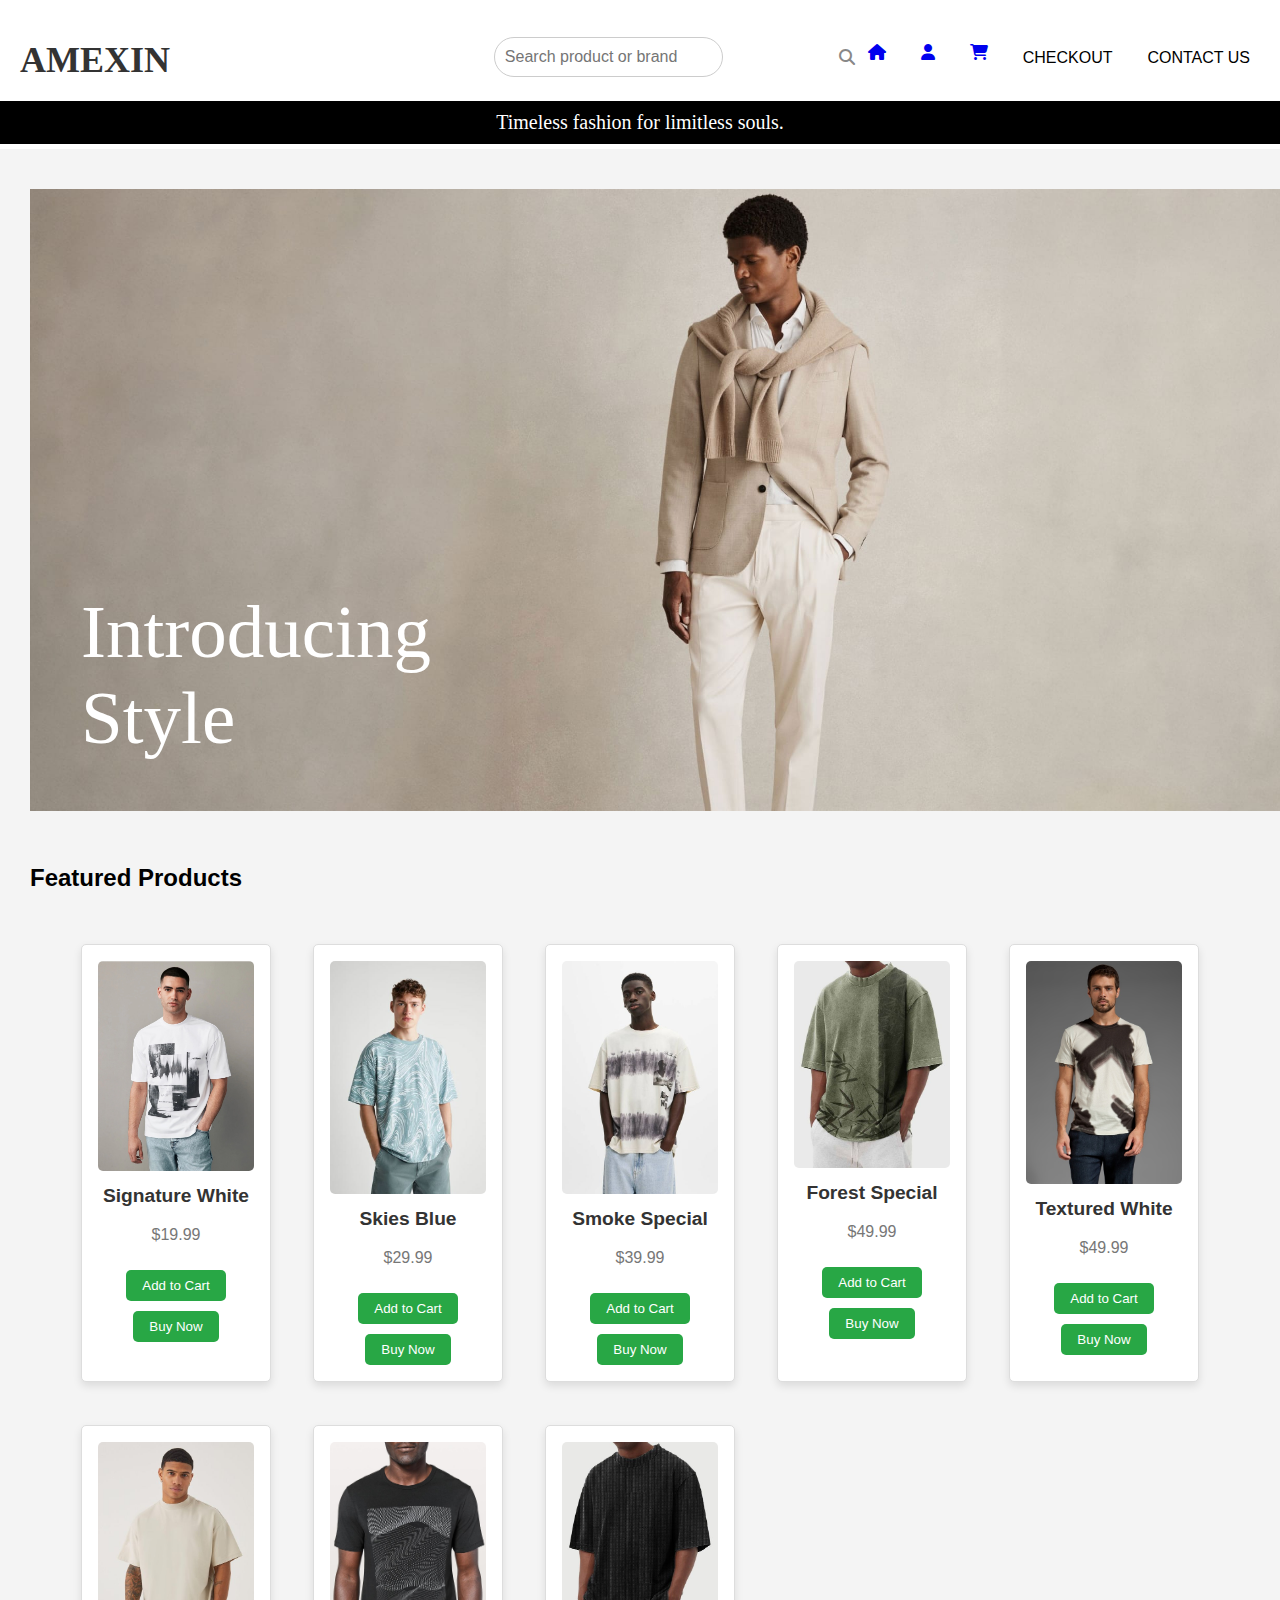
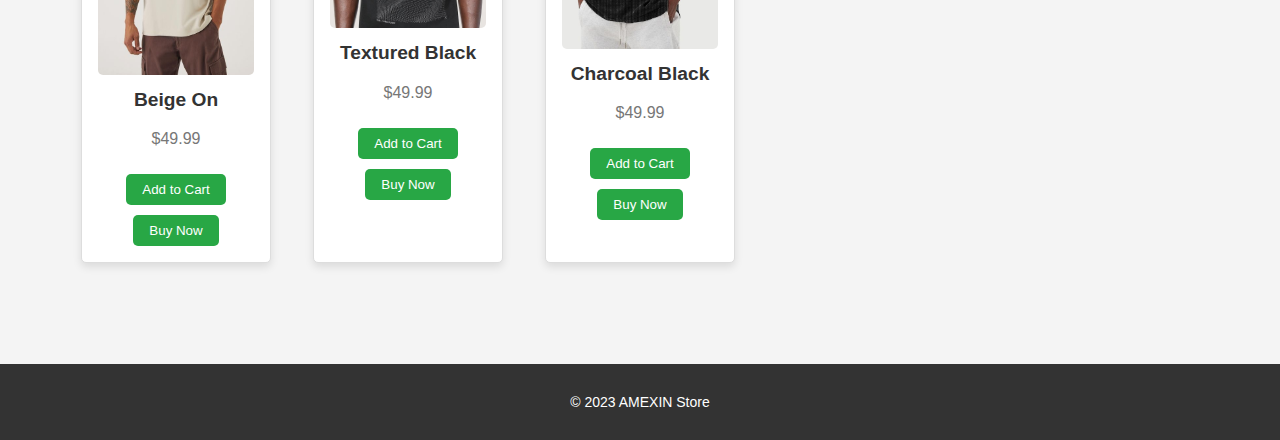
<file: E-commerce/index.html>
<!DOCTYPE html>
<html lang="en">
<head>
  <meta charset="UTF-8">
  <meta name="viewport" content="width=device-width, initial-scale=1.0">
  <title>AMEXIN Store</title>
  <link rel="stylesheet" href="https://cdnjs.cloudflare.com/ajax/libs/font-awesome/6.4.0/css/all.min.css">
  <link rel="stylesheet" href="https://cdnjs.cloudflare.com/ajax/libs/font-awesome/4.7.0/css/font-awesome.min.css">
  <link rel="stylesheet" href="styles.css">
</head>
<body>
  <header>
    
    <div class="top-bar">
        <h1 class="logo">AMEXIN </h1>
        <div class="search-container">
          <input type="text" class="search-bar" placeholder="Search product or brand">
          <i class="fas fa-search search-icon"></i>
        </div>
        <div class="icons">
          <a href="index.html"><i class="fa-solid fa-house"></i></a>
          <a href="signup.html"><i class="fa-solid fa-user"></i></a>
          <a href="cart.html"><i class="fa-solid fa-cart-shopping"></i></a>
          <a href="checkout.html"><button class="checkout">CHECKOUT</button></a>
          <a href="contact.html"><button class="checkout">CONTACT US</button></a>
        </div>
    </div>
    <nav class="navbar">
        <ul>
            <li><a href="#">Timeless fashion for limitless souls.</a></li>
        </ul>
    </nav>
  </header>

  <main>
    <section id="trending">
      <div class="trending-list">
        <!-- product 0 -->
        <div class="trends">
          <a href="style.html"><img src="./img/old.jpg" alt="product 0"></a>
          <div class="centered">Introducing <br> Style </div>
        </div>
      </div>
    <section id="products">
      <h2 id="">Featured Products</h2>
      <div class="product-list">
        <!-- Product 1 -->
        <div class="product">
          <a href="product1.html"></a>
          <a href="product1.html"><img src="./img/product1.1.jpg" alt="Product 1"></a>
          <a href="product1.html"><h3 class="white">Signature White</h3></a>
          <p>$19.99</p>
          <button onclick="addToCart('Product 1', 19.99)">Add to Cart</button>
          <button onclick="buyNow('Product 1', 19.99)">Buy Now</button> 
        </div>

        <!-- Product 2 -->
        <div class="product">
          <a href="product2.html"><img src="./img/10.jpg" alt="Product 2"></a>
          <h3>Skies Blue</h3>
          <p>$29.99</p>
          <button onclick="addToCart('Product 2', 29.99)">Add to Cart</button>
          <button onclick="buyNow('Product 1', 19.99)">Buy Now</button>
        </div>

        <!-- Product 3 -->
        <div class="product">
          <a href="product3.html"><img src="./img/3.jpg" alt="Product 3"></a>
          <h3>Smoke Special</h3>
          <p>$39.99</p>
          <button onclick="addToCart('Product 3', 39.99)">Add to Cart</button>
          <button onclick="buyNow('Product 1', 19.99)">Buy Now</button>
        </div>

        <!-- Product 4 -->
        <div class="product">
          <a href="product4.html"><img src="./img/4.jpg" alt="Product 4"></a>
          <h3>Forest Special </h3>
          <p>$49.99</p>
          <button onclick="addToCart('Product 4', 49.99)">Add to Cart</button>
          <button onclick="buyNow('Product 1', 19.99)">Buy Now</button>
        </div>

        <!-- Product 5 -->
        <div class="product">
          <a href="product4.html"><img src="./img/1.jpg" alt="Product 4"></a>
          <h3>Textured White</h3>
          <p>$49.99</p>
          <button onclick="addToCart('Product 4', 49.99)">Add to Cart</button>
          <button onclick="buyNow('Product 1', 19.99)">Buy Now</button>
        </div>

        <!-- Product 6 -->
        <div class="product">
          <a href="product4.html"><img src="./img/6.jpg" alt="Product 4"></a>
          <h3>Beige On</h3>
          <p>$49.99</p>
          <button onclick="addToCart('Product 4', 49.99)">Add to Cart</button>
          <button onclick="buyNow('Product 1', 19.99)">Buy Now</button>
        </div>

        <!-- Product 7 -->
        <div class="product">
          <a href="product4.html"><img src="./img/7.jpg" alt="Product 4"></a>
          <h3>Textured Black</h3>
          <p>$49.99</p>
          <button onclick="addToCart('Product 4', 49.99)">Add to Cart</button>
          <button onclick="buyNow('Product 1', 19.99)">Buy Now</button>
        </div>

        <!-- Product 8 -->
        <div class="product">
          <a href="product4.html"><img src="./img/9.jpg" alt="Product 4"></a>
          <h3>Charcoal Black</h3>
          <p>$49.99</p>
          <button onclick="addToCart('Product 4', 49.99)">Add to Cart</button>
          <button onclick="buyNow('Product 1', 19.99)">Buy Now</button>
        </div>

        
      </div>
    </section>
  </main>

  <footer>
    <p>&copy; 2023 AMEXIN Store</p>
  </footer>

  <script src="script.js"></script>
</body>
</html>
</file>
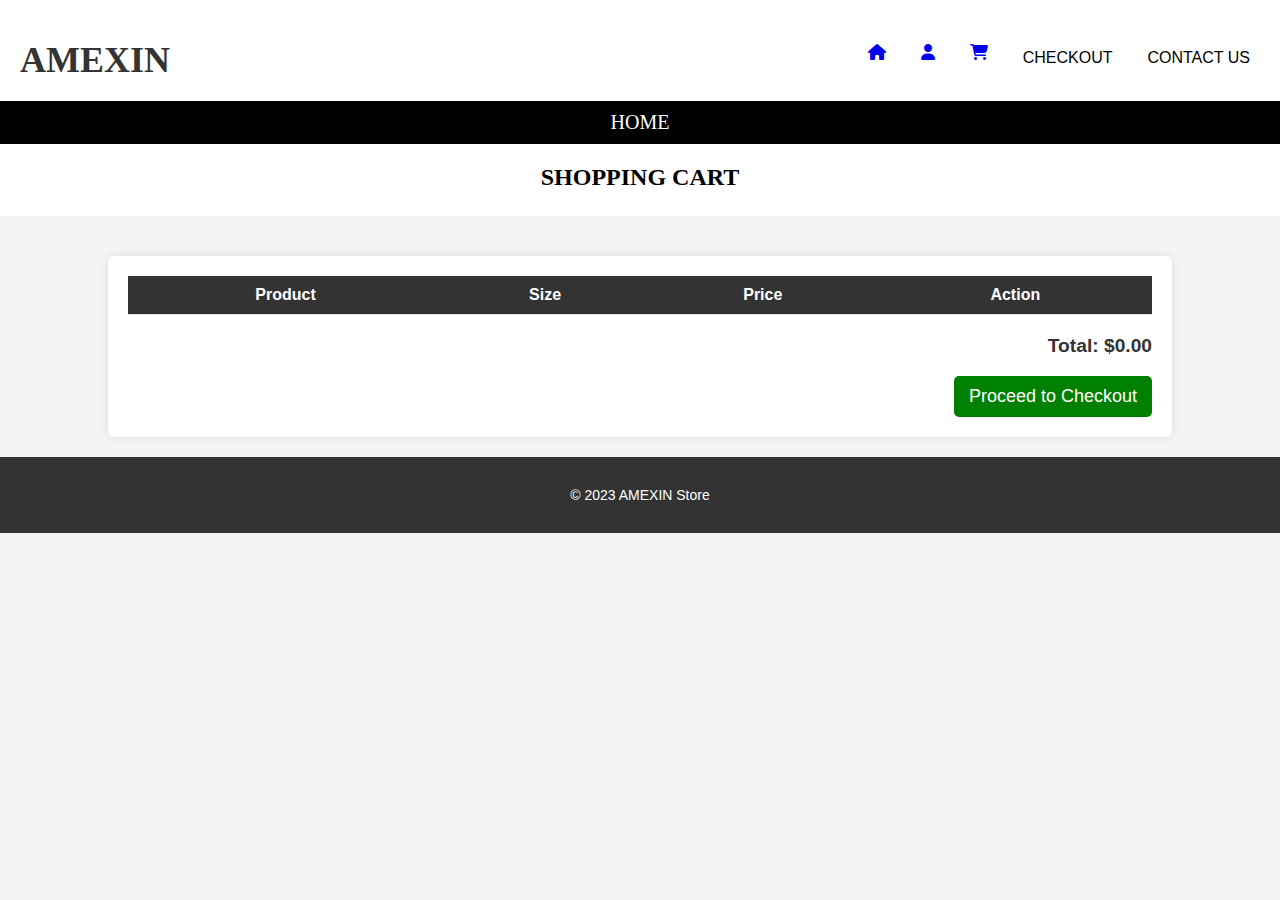
<file: E-commerce/cart.html>
<!DOCTYPE html>
<html lang="en">
<head>
    <meta charset="UTF-8">
    <meta name="viewport" content="width=device-width, initial-scale=1.0">
    <title>Shopping Cart - AMEXIN</title>
    <link rel="stylesheet" href="https://cdnjs.cloudflare.com/ajax/libs/font-awesome/6.4.0/css/all.min.css">
    <link rel="stylesheet" href="https://cdnjs.cloudflare.com/ajax/libs/font-awesome/4.7.0/css/font-awesome.min.css">
    <link rel="stylesheet" href="styles.css">
    <script src="script.js" defer></script>
</head>
<body>

<header>
    <div class="top-bar">
        <h1 class="logo">AMEXIN</h1>
        <div class="search-container">
        </div>
        <div class="icons">
            <a href="index.html"><i class="fa-solid fa-house"></i></a>
            <a href="signup.html"><i class="fa-solid fa-user"></i></a>
            <a href="cart.html"><i class="fa-solid fa-cart-shopping"></i></a>
            <a href="checkout.html"><button class="checkout">CHECKOUT</button></a>
            <a href="contact.html"><button class="checkout">CONTACT US</button></a>
        </div>
    </div>
    <nav class="navbar">
        <ul>
            <li><a href="index.html">HOME</a></li>
        </ul>
    </nav>
    <h2>SHOPPING CART</h2>
</header>

<main>
    <div class="cart-container">
        <table>
            <thead>
                <tr>
                    <th>Product</th>
                    <th>Size</th>
                    <th>Price</th>
                    <th>Action</th>
                </tr>
            </thead>
            <tbody id="cart-items">
                <!-- Items will be dynamically added here -->
            </tbody>
        </table>
        <div class="cart-summary">
            <h3>Total: $<span id="cart-total">0.00</span></h3>
            <a href="checkout.html" class="checkout-button">Proceed to Checkout</a>
        </div>
    </div>
</main>

<footer>
    <p>&copy; 2023 AMEXIN Store</p>
</footer>

</body>
</html>
</file>
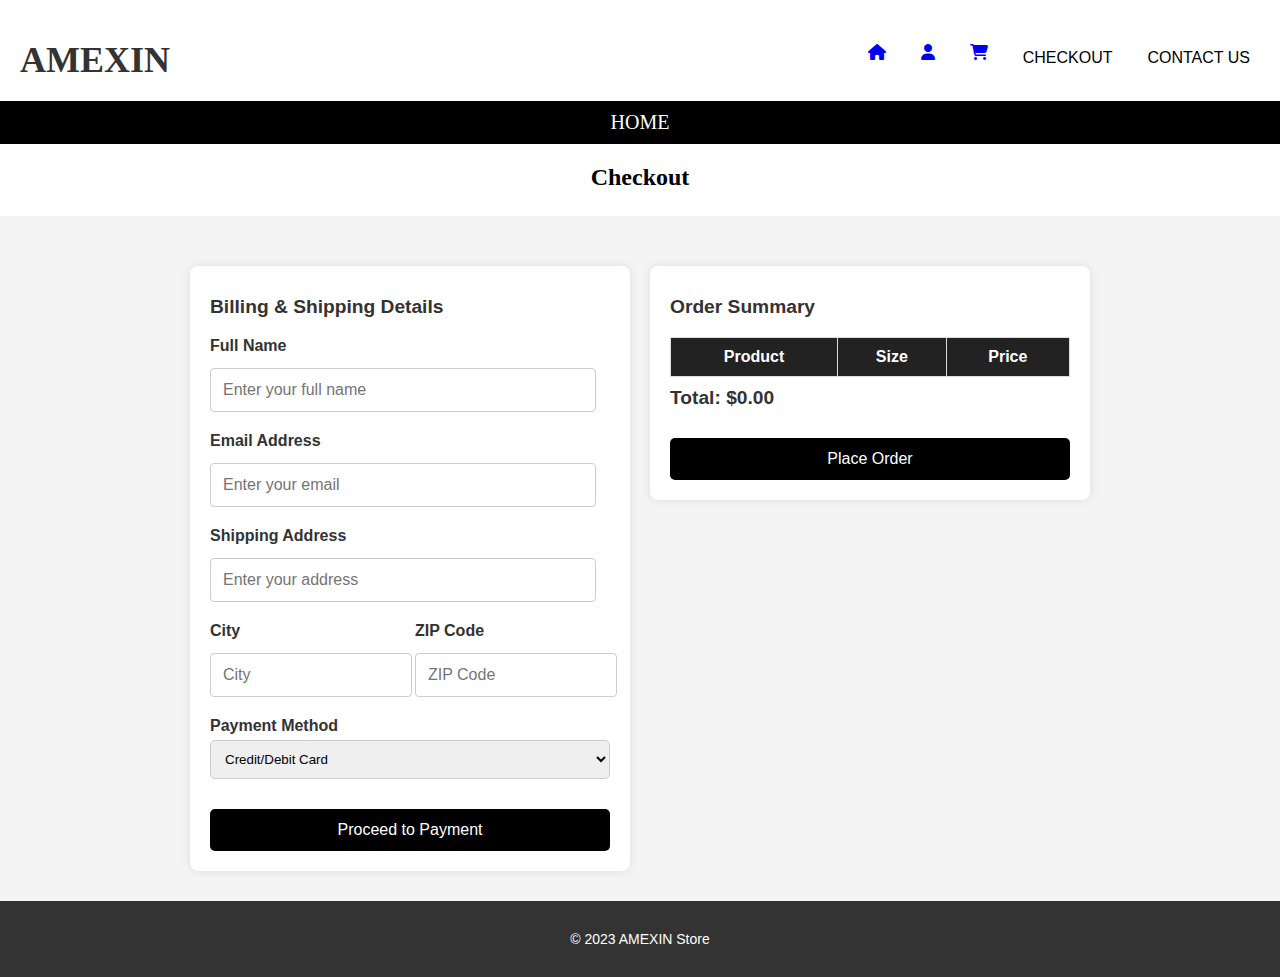
<file: E-commerce/checkout.html>
<!DOCTYPE html>
<html lang="en">
<head>
    <meta charset="UTF-8">
    <meta name="viewport" content="width=device-width, initial-scale=1.0">
    <title>Checkout - AMEXIN</title>
    <link rel="stylesheet" href="https://cdnjs.cloudflare.com/ajax/libs/font-awesome/6.4.0/css/all.min.css">
    <link rel="stylesheet" href="https://cdnjs.cloudflare.com/ajax/libs/font-awesome/4.7.0/css/font-awesome.min.css">
    <link rel="stylesheet" href="styles.css">
    <script src="script.js" defer></script>
</head>
<body>

<header>
    <div class="top-bar">
        <h1 class="logo">AMEXIN</h1>
        <div class="search-container">
        </div>
        <div class="icons">
          <a href="index.html"><i class="fa-solid fa-house"></i></a>
          <a href="signup.html"><i class="fa-solid fa-user"></i></a>
          <a href="cart.html"><i class="fa-solid fa-cart-shopping"></i></a>
          <a href="checkout.html"><button class="checkout">CHECKOUT</button></a>
          <a href="contact.html"><button class="checkout">CONTACT US</button></a>
        </div>
    </div>
    <nav class="navbar">
        <ul>
            <li><a href="index.html">HOME</a></li>
        </ul>
    </nav>
    <h2>Checkout</h2>
</header>

<main>
    <div class="checkout-container">
        <div class="checkout-form">
            <h3>Billing & Shipping Details</h3>
            <form id="checkout-form">
                <div class="form-group">
                    <label for="name">Full Name</label>
                    <input type="text" id="name" placeholder="Enter your full name" required>
                </div>

                <div class="form-group">
                    <label for="email">Email Address</label>
                    <input type="email" id="email" placeholder="Enter your email" required>
                </div>

                <div class="form-group">
                    <label for="address">Shipping Address</label>
                    <input type="text" id="address" placeholder="Enter your address" required>
                </div>

                <div class="form-row">
                    <div class="form-group">
                        <label for="city">City</label>
                        <input type="text" id="city" placeholder="City" required>
                    </div>
                    <div class="form-group">
                        <label for="zip">ZIP Code</label>
                        <input type="text" id="zip" placeholder="ZIP Code" required>
                    </div>
                </div>

                <div class="form-group">
                    <label for="payment-method">Payment Method</label>
                    <select id="payment-method">
                        <option value="card">Credit/Debit Card</option>
                        <option value="paypal">PayPal</option>
                        <option value="cod">Cash on Delivery</option>
                    </select>
                </div>

                <button type="submit" class="checkout-btn">Proceed to Payment</button>
            </form>
        </div>

        <div class="order-summary">
            <h3>Order Summary</h3>
            <table>
                <thead>
                    <tr>
                        <th>Product</th>
                        <th>Size</th>
                        <th>Price</th>
                    </tr>
                </thead>
                <tbody id="order-items">
                    <!-- Items will be added dynamically -->
                </tbody>
            </table>
            <h3>Total: $<span id="order-total">0.00</span></h3>
            <button class="place-order-btn" onclick="placeOrder()">Place Order</button>
        </div>
    </div>
</main>

<footer>
    <p>&copy; 2023 AMEXIN Store</p>
</footer>

</body>
</html>
</file>
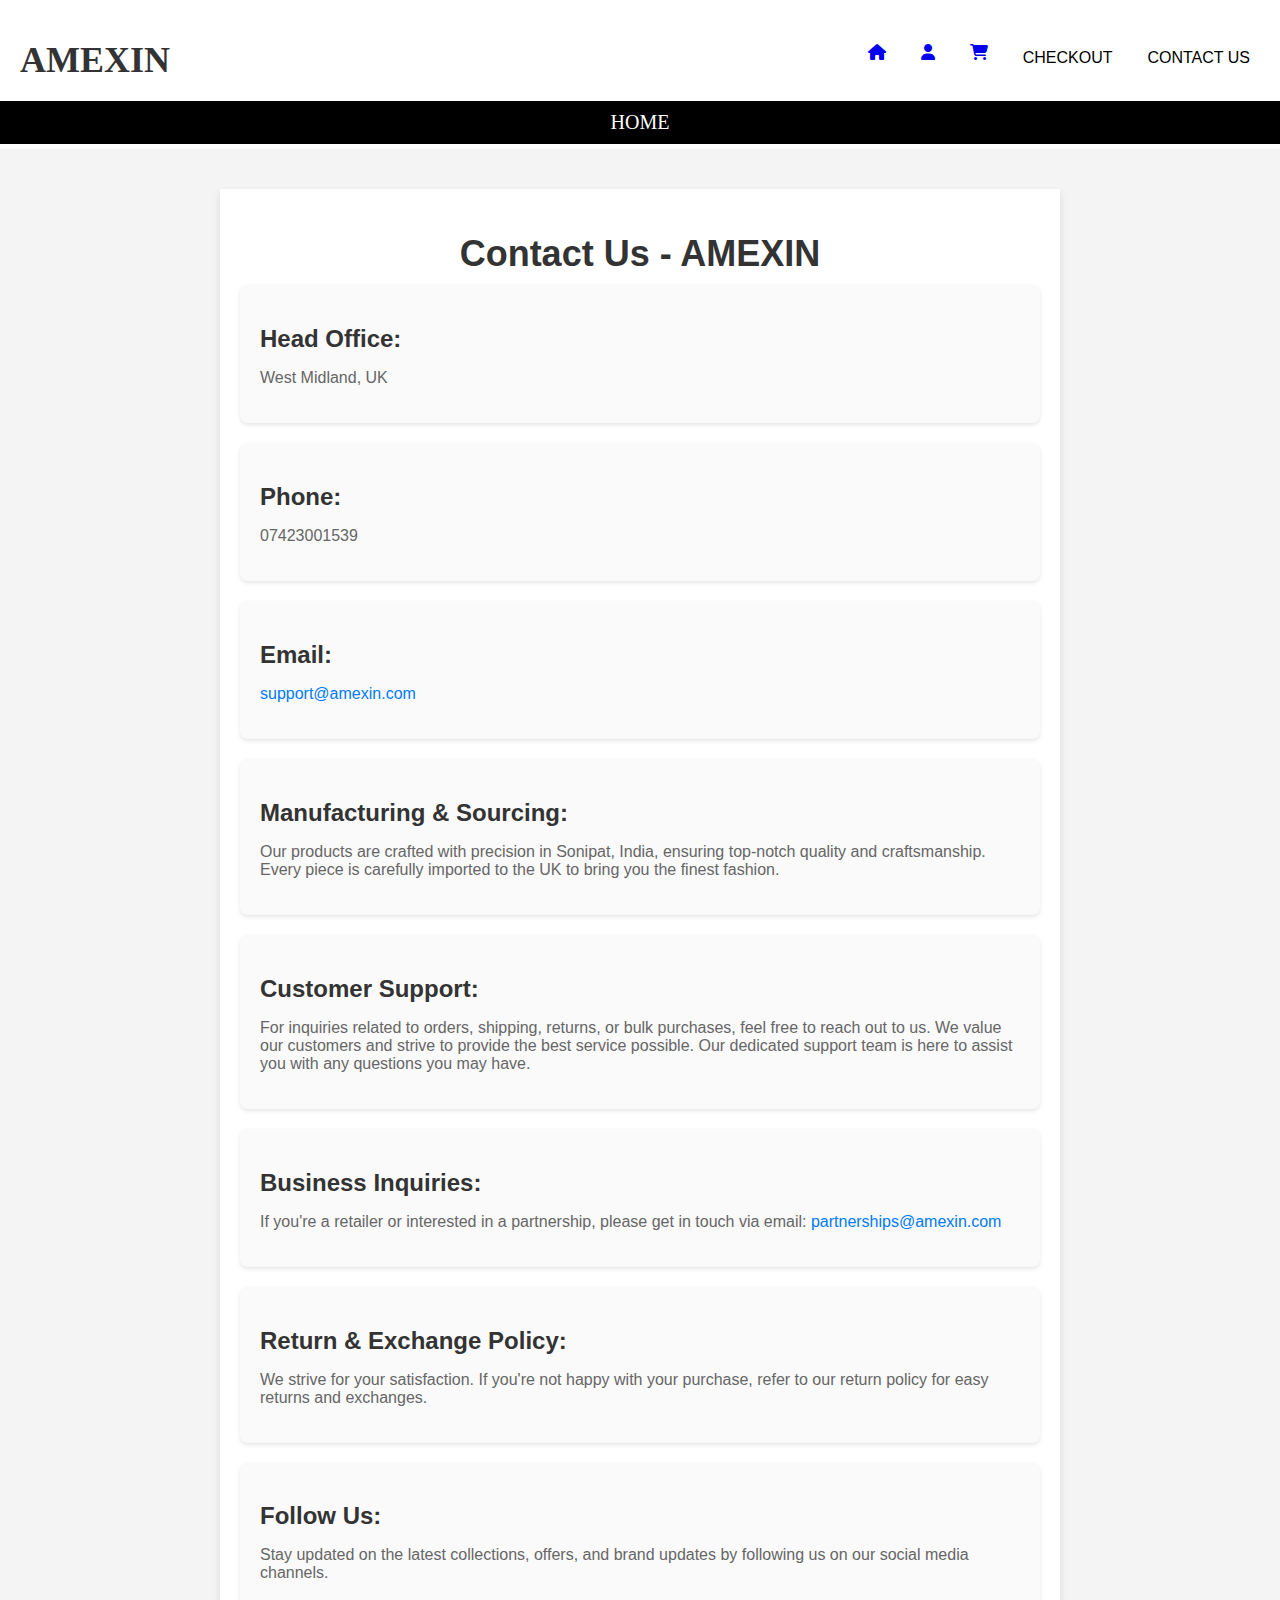
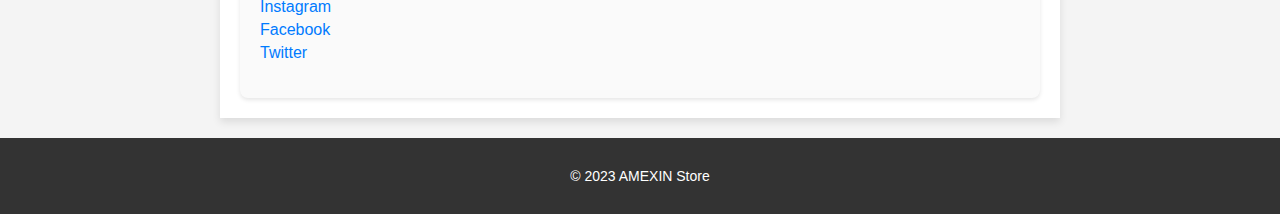
<file: E-commerce/contact.html>
<!DOCTYPE html>
<html lang="en">
<head>
    <meta charset="UTF-8">
    <meta name="viewport" content="width=device-width, initial-scale=1.0">
    <title>Contact Us - AMEXIN</title>
    <link rel="stylesheet" href="https://cdnjs.cloudflare.com/ajax/libs/font-awesome/6.4.0/css/all.min.css">
    <link rel="stylesheet" href="https://cdnjs.cloudflare.com/ajax/libs/font-awesome/4.7.0/css/font-awesome.min.css">
    <link rel="stylesheet" href="styles.css">
</head>
<body>
    
        <header>
            <div class="top-bar">
                <h1 class="logo">AMEXIN</h1>
                <div class="search-container">
                </div>
                <div class="icons">
                    <a href="index.html"><i class="fa-solid fa-house"></i></a>  
                    <a href="signup.html"><i class="fa-solid fa-user"></i></a>
                    <a href="cart.html"><i class="fa-solid fa-cart-shopping"></i></a>
                    <a href="checkout.html"><button class="checkout">CHECKOUT</button></a>
                    <a href="contact.html"><button class="checkout">CONTACT US</button></a>
                </div>
            </div>
            <nav class="navbar">
                <ul>
                    <li><a href="index.html">HOME</a></li>
                </ul>
            </nav>
            
        </header>
    <div class="contact-container">
        <h1>Contact Us - AMEXIN</h1>
        <section class="contact-info">
            <div class="contact-item">
                <h2>Head Office:</h2>
                <p>West Midland, UK</p>
            </div>

            <div class="contact-item">
                <h2>Phone:</h2>
                <p>07423001539</p>
            </div>

            <div class="contact-item">
                <h2>Email:</h2>
                <p><a href="mailto:support@amexin.com">support@amexin.com</a></p>
            </div>

            <div class="contact-item">
                <h2>Manufacturing & Sourcing:</h2>
                <p>Our products are crafted with precision in Sonipat, India, ensuring top-notch quality and craftsmanship. Every piece is carefully imported to the UK to bring you the finest fashion.</p>
            </div>

            <div class="contact-item">
                <h2>Customer Support:</h2>
                <p>For inquiries related to orders, shipping, returns, or bulk purchases, feel free to reach out to us. We value our customers and strive to provide the best service possible. Our dedicated support team is here to assist you with any questions you may have.</p>
            </div>

            <div class="contact-item">
                <h2>Business Inquiries:</h2>
                <p>If you're a retailer or interested in a partnership, please get in touch via email: <a href="mailto:partnerships@amexin.com">partnerships@amexin.com</a></p>
            </div>

            <div class="contact-item">
                <h2>Return & Exchange Policy:</h2>
                <p>We strive for your satisfaction. If you're not happy with your purchase, refer to our return policy for easy returns and exchanges.</p>
            </div>

            <div class="contact-item">
                <h2>Follow Us:</h2>
                <p>Stay updated on the latest collections, offers, and brand updates by following us on our social media channels.</p>
                <ul>
                    <li><a href="https://instagram.com/amexin">Instagram</a></li>
                    <li><a href="https://facebook.com/amexin">Facebook</a></li>
                    <li><a href="https://twitter.com/amexinbrand">Twitter</a></li>
                </ul>
            </div>
        </section>
    </div>


    <footer>
        <p>&copy; 2023 AMEXIN Store</p>
    </footer>
</body>

</html>
</file>
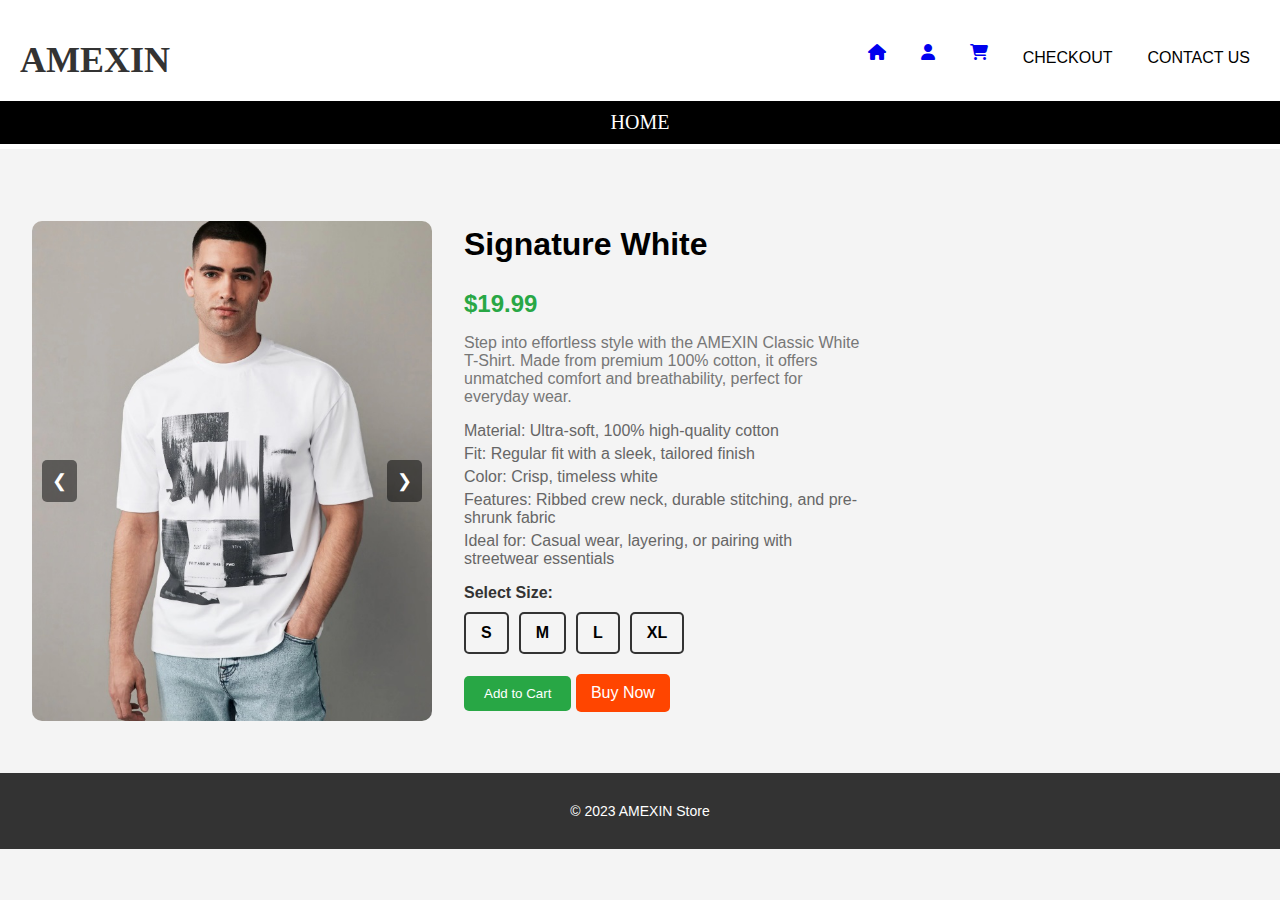
<file: E-commerce/product1.html>
<!DOCTYPE html>
<html lang="en">
<head>
    <meta charset="UTF-8">
    <meta name="viewport" content="width=device-width, initial-scale=1.0">
    <title>Product 1 - AMEXIN</title>  
    <link rel="stylesheet" href="https://cdnjs.cloudflare.com/ajax/libs/font-awesome/6.4.0/css/all.min.css">
    <link rel="stylesheet" href="https://cdnjs.cloudflare.com/ajax/libs/font-awesome/4.7.0/css/font-awesome.min.css">
    <link rel="stylesheet" href="styles.css">
    <script src="script.js" defer></script>
</head>
<body>

<header>
    
    <div class="top-bar">
        <h1 class="logo">AMEXIN</h1>
        <div class="search-container">
        </div>
        <div class="icons">
          <a href="index.html"><i class="fa-solid fa-house"></i></a>
          <a href="signup.html"><i class="fa-solid fa-user"></i></a>
          <a href="cart.html"><i class="fa-solid fa-cart-shopping"></i></a>
          <a href="checkout.html"><button class="checkout">CHECKOUT</button></a>
          <a href="contact.html"><button class="checkout">CONTACT US</button></a>
        </div>
    </div>
    <nav class="navbar">
        <ul>
            <li><a href="index.html">HOME</a></li>
        </ul>
    </nav>
</header>

<main>
    <div class="product-container">
        <!-- Image Slider -->
        <div class="slider">
            <img src="./img/product1.1.jpg" class="slide" id="slide1">
            <img src="./img/product1.2.jpg" class="slide" id="slide2">
            <img src="./img/prodcut1.3.jpg" class="slide" id="slide3">
            <img src="./img/prodcut1.4.jpg" class="slide" id="slide4">
            <button class="prev" onclick="prevSlide()">&#10094;</button>
            <button class="next" onclick="nextSlide()">&#10095;</button>
        </div>

        <!-- Product Details -->
        <div class="product-details">
            <h2>Signature White</h2>
            <p class="price"><strong>$19.99</strong></p>

            <!-- Product Description -->
            <div class="product-description">
                <p>Step into effortless style with the AMEXIN Classic White T-Shirt. Made from premium 100% cotton, it offers unmatched comfort and breathability, perfect for everyday wear.</p>
                <ul>
                    <li>Material: Ultra-soft, 100% high-quality cotton</li>
                    <li>Fit: Regular fit with a sleek, tailored finish</li>
                    <li>Color: Crisp, timeless white</li>
                    <li>Features: Ribbed crew neck, durable stitching, and pre-shrunk fabric</li>
                    <li>Ideal for: Casual wear, layering, or pairing with streetwear essentials</li>
                </ul>
                </div>

            <!-- Size Selection -->
            <label>Select Size:</label>
            <div class="size-options">
                <div class="size-box" onclick="selectSize(this, 'S')">S</div>
                <div class="size-box" onclick="selectSize(this, 'M')">M</div>
                <div class="size-box" onclick="selectSize(this, 'L')">L</div>
                <div class="size-box" onclick="selectSize(this, 'XL')">XL</div>
            </div>

            <!-- Buttons -->
            <button onclick="addToCartWithSize('AMEXIN Classic White T-Shirt', 19.99)">Add to Cart</button>
            <a href="checkout.html" class="buy-now">Buy Now</a>
        </div>
    </div>
</main>

<!-- Popup Message Container -->
<div id="popup-message" class="popup-message"></div>

<footer>
    <p>&copy; 2023 AMEXIN Store</p>
</footer>

</body>
</html>
</file>
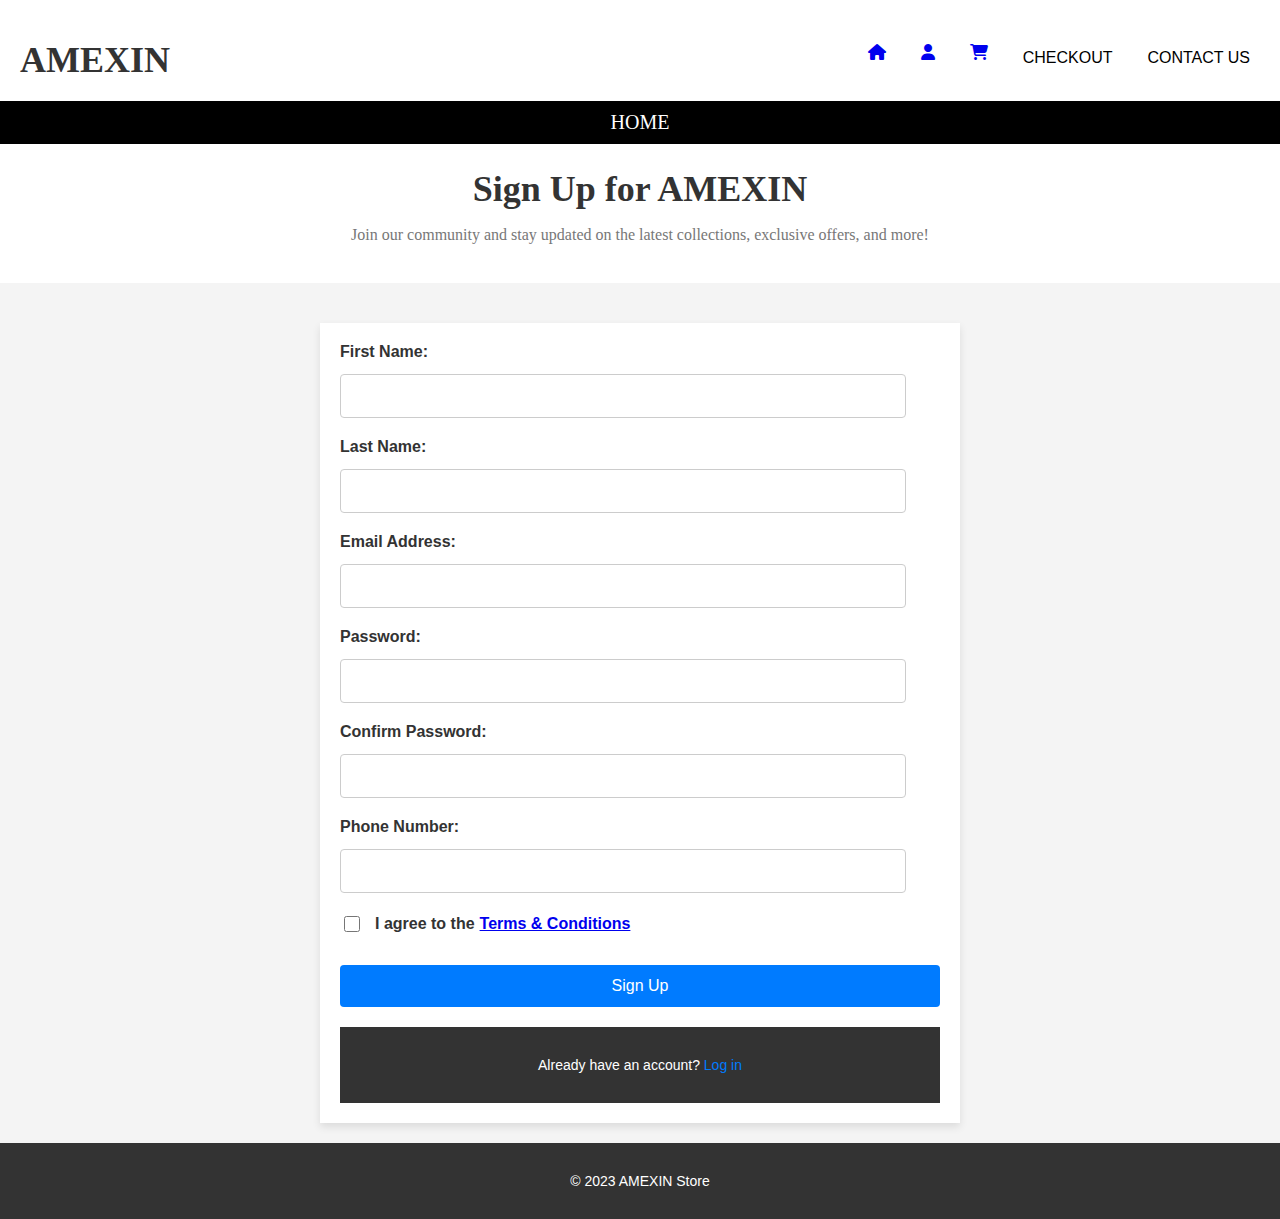
<file: E-commerce/signup.html>
<!DOCTYPE html>
<html lang="en">
<head>
    <meta charset="UTF-8">
    <meta name="viewport" content="width=device-width, initial-scale=1.0">
    <title>Sign Up - AMEXIN</title>
    <link rel="stylesheet" href="https://cdnjs.cloudflare.com/ajax/libs/font-awesome/6.4.0/css/all.min.css">
    <link rel="stylesheet" href="https://cdnjs.cloudflare.com/ajax/libs/font-awesome/4.7.0/css/font-awesome.min.css">
    <link rel="stylesheet" href="styles.css">
</head>
<body>
        <header>
            <div class="top-bar">
                <h1 class="logo">AMEXIN</h1>
                <div class="icons">
                    <a href="index.html"><i class="fa-solid fa-house"></i></a>
                    <a href="signup.html"><i class="fa-solid fa-user"></i></a>
                    <a href="cart.html"><i class="fa-solid fa-cart-shopping"></i></a>
                    <a href="checkout.html"><button class="checkout">CHECKOUT</button></a>
                    <a href="contact.html"><button class="checkout">CONTACT US</button></a>
                </div>
            </div>
            <nav class="navbar">
                <ul>
                    <li><a href="index.html">HOME</a></li>
                </ul>
            </nav>
            <h1>Sign Up for AMEXIN</h1>
            <p>Join our community and stay updated on the latest collections, exclusive offers, and more!</p>
            <br>       
        </header>
    <div class="signup-container">
        <section class="signup-form">
            <form action="#" method="POST">
                <div class="form-group">
                    <label for="first-name">First Name:</label>
                    <input type="text" id="first-name" name="first-name" required>
                </div>

                <div class="form-group">
                    <label for="last-name">Last Name:</label>
                    <input type="text" id="last-name" name="last-name" required>
                </div>

                <div class="form-group">
                    <label for="email">Email Address:</label>
                    <input type="email" id="email" name="email" required>
                </div>

                <div class="form-group">
                    <label for="password">Password:</label>
                    <input type="password" id="password" name="password" required>
                </div>

                <div class="form-group">
                    <label for="confirm-password">Confirm Password:</label>
                    <input type="password" id="confirm-password" name="confirm-password" required>
                </div>

                <div class="form-group">
                    <label for="phone">Phone Number:</label>
                    <input type="text" id="phone" name="phone">
                </div>

                <div class="form-group">
                    <label for="terms" class="terms-label">
                        <input type="checkbox" id="terms" name="terms" required> 
                        I agree to the <a href="#">Terms & Conditions</a>
                    </label>
                </div>
                

                <button type="submit" class="btn-submit">Sign Up</button>
            </form>
        </section>

        <footer>
            <p>Already have an account? <a href="login.html">Log in</a></p>
        </footer>
    </div>
    
    <footer>
        <p>&copy; 2023 AMEXIN Store</p>
    </footer>
</body>
</html>
</file>
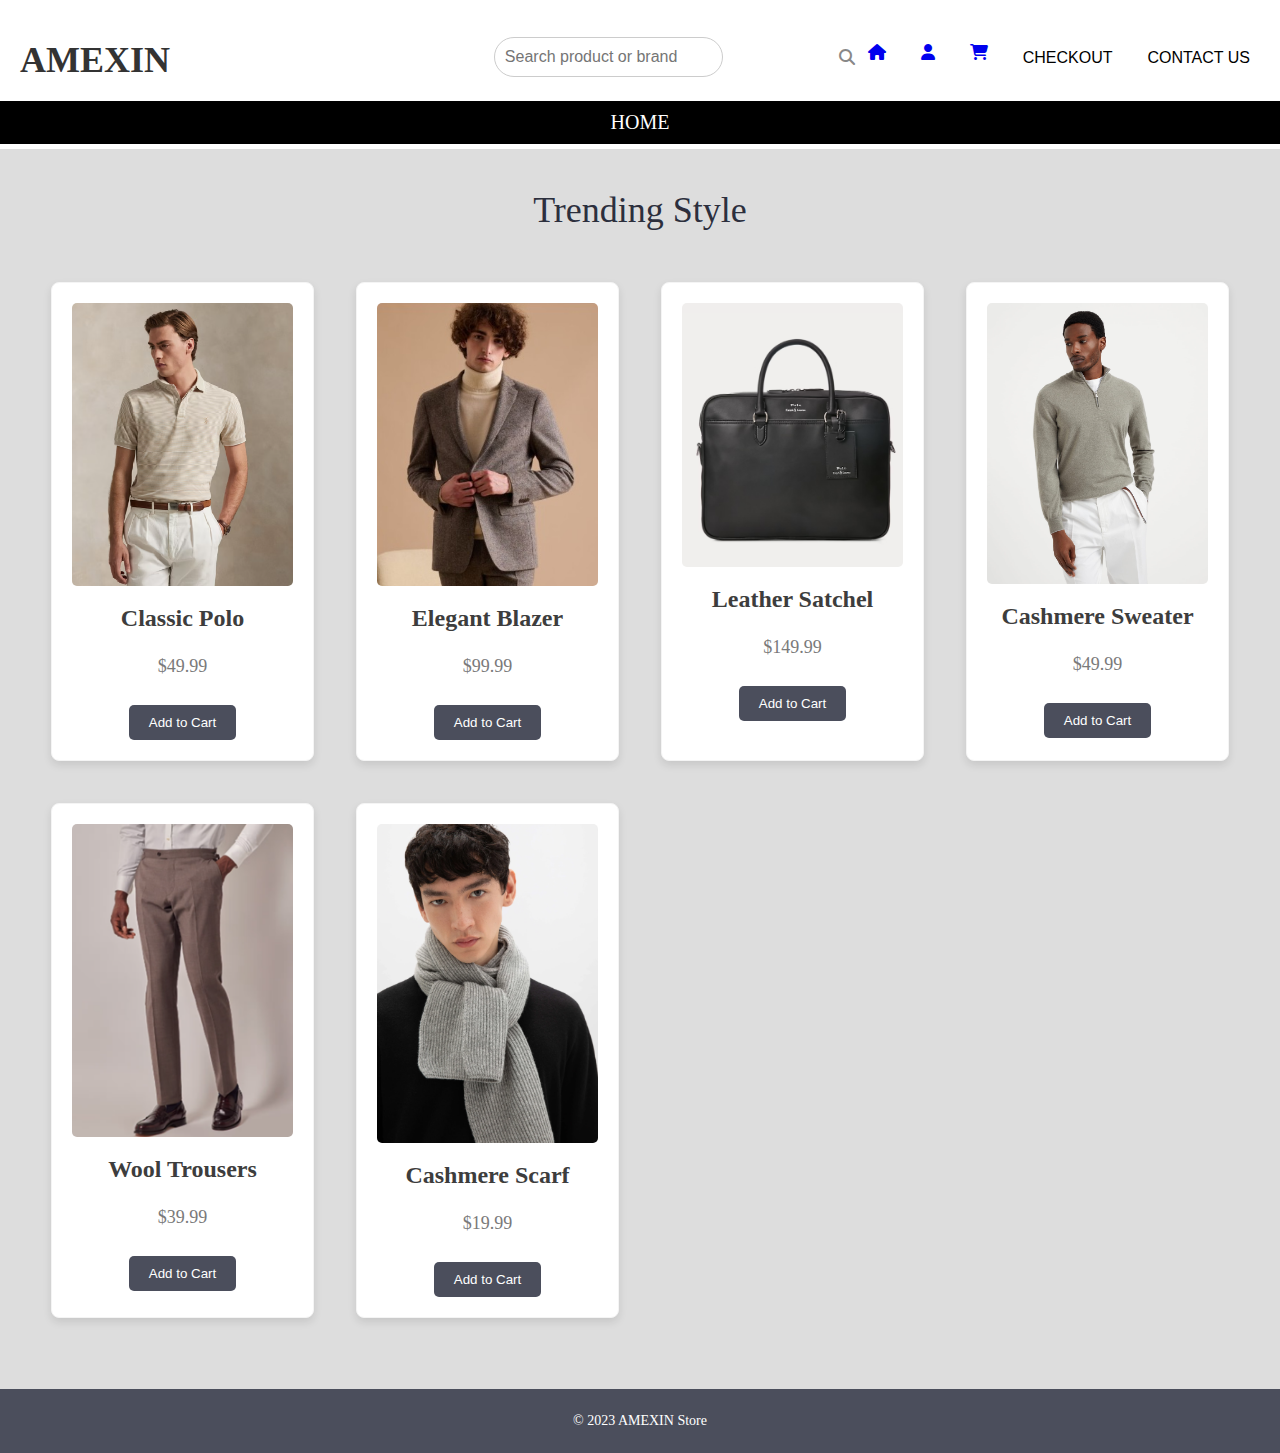
<file: E-commerce/style.html>
<!DOCTYPE html>
<html lang="en">
<head>
  <meta charset="UTF-8">
  <meta name="viewport" content="width=device-width, initial-scale=1.0">
  <title>AMEXIN Style</title>
  <link rel="stylesheet" href="https://cdnjs.cloudflare.com/ajax/libs/font-awesome/6.4.0/css/all.min.css">
  <link rel="stylesheet" href="styles.css">
  <style>
    body {
      font-family: 'Georgia', serif;
      background-color:#ddd;
      color: #2c2c2c;
      margin: 0;
      padding: 0;
    }

    .search-container {
      position: relative;
      display: flex;
      align-items: center;
    }
    
    .search-container .search-bar {
      padding: 10px;
      width: 350px;
      border-radius: 20px;
      outline: none;
      margin-left: 180px;
      border: 1px solid #ccc;
    }
    
    .search-icon {
      position: absolute;
      left: 525px; 
      color: #888;
      font-size: 16px;
      margin-top: 7px;
    }
    
    .product-list {
      display: grid;
      grid-template-columns: repeat(4, 1fr);
      gap: 20px;
      padding: 20px;
    }
    .product {
      background-color: #fff;
      border: 1px solid #f4f4f4;
      border-radius: 8px;
      text-align: center;
      padding: 20px;
      transition: transform 0.3s ease;
    }
    .product:hover {
      transform: translateY(-10px);
    }
    .product img {
      max-width: 100%;
      border-radius: 5px;
    }
    .product h3 {
      font-size: 24px;
      margin-top: 15px;
      font-weight: bold;
      color: #3d3d3d;
    }
    .product p {
      font-size: 18px;
      color: #7a7a7a;
    }
    .product button {
      background-color: #4b4e5c;
      color: white;
      padding: 10px 20px;
      border: none;
      border-radius: 5px;
      margin-top: 10px;
      cursor: pointer;
    }
    .product button:hover {
      background-color: #2c2f3d;
    }
    footer {
      background-color: #4b4e5c;
      color: white;
      text-align: center;
      padding: 10px;
      margin-top: 40px;
    }
    .trending-section {
      text-align: center;
      padding: 0px;
    }
    .trending-section h2 {
      font-size: 36px;
      margin-bottom: 5px;
      font-weight: normal;
      color: #2c2f3d;
    }
  </style>
</head>
<body>
  <header>
    <div class="top-bar">
        <h1 class="logo">AMEXIN</h1>
        <div class="search-container">
          <input type="text" class="search-bar" placeholder="Search product or brand">
          <i class="fas fa-search search-icon"></i>
        </div>
        <div class="icons">
          <a href="index.html"><i class="fa-solid fa-house"></i></a>
          <a href="signup.html"><i class="fa-solid fa-user"></i></a>
          <a href="cart.html"><i class="fa-solid fa-cart-shopping"></i></a>
          <a href="checkout.html"><button class="checkout">CHECKOUT</button></a>
          <a href="contact.html"><button class="checkout">CONTACT US</button></a>
        </div>
    </div>
    <nav class="navbar">
        <ul>
            <li><a href="index.html">HOME</a></li>
        </ul>
    </nav>
  </header>

  <main>
    <section class="trending-section">
      <h2>Trending Style</h2>
      <div class="product-list">
        <!-- Product 1 -->
        <div class="product">
          <img src="./img/polo1.png" alt="Old Money Style Product 1">
          <h3>Classic Polo</h3>
          <p>$49.99</p>
          <button onclick="addToCart('Classic Polo', 89.99)">Add to Cart</button>
        </div>

        <!-- Product 2 -->
        <div class="product">
          <img src="./img/blazer1.jpg" alt="Old Money Style Product 2">
          <h3>Elegant Blazer</h3>
          <p>$99.99</p>
          <button onclick="addToCart('Elegant Blazer', 199.99)">Add to Cart</button>
        </div>

        <!-- Product 3 -->
        <div class="product">
          <img src="./img/bag1.png" alt="Old Money Style Product 3">
          <h3>Leather Satchel</h3>
          <p>$149.99</p>
          <button onclick="addToCart('Leather Satchel', 149.99)">Add to Cart</button>
        </div>

        <!-- Product 4 -->
        <div class="product">
          <img src="./img/sweter1.jpeg" alt="Old Money Style Product 4">
          <h3>Cashmere Sweater</h3>
          <p>$49.99</p>
          <button onclick="addToCart('Cashmere Sweater', 129.99)">Add to Cart</button>
        </div>

        <!-- Product 5 -->
        <div class="product">
          <img src="./img/trouser.png" alt="Old Money Style Product 5">
          <h3>Wool Trousers</h3>
          <p>$39.99</p>
          <button onclick="addToCart('Wool Trousers', 119.99)">Add to Cart</button>
        </div>

        <!-- Product 6 -->
        <div class="product">
          <img src="./img/scaf.png" alt="Old Money Style Product 6">
          <h3>Cashmere Scarf</h3>
          <p>$19.99</p>
          <button onclick="addToCart('Cashmere Scarf', 69.99)">Add to Cart</button>
        </div>
      </div>
    </section>
  </main>

  <footer>
    <p>&copy; 2023 AMEXIN Store</p>
  </footer>

  <script src="script.js"></script>
</body>
</html>
</file>
<file: E-commerce/styles.css>
/* General Styles */
body {
  font-family:Georgia, 'Times New Roman', Times, serif;
  margin: 0;
  padding: 0;
  background-color: #f4f4f4;
}

header {
  background-color: #fff;
  padding: 5px 0;
  font-family: Georgia, 'Times New Roman', Times, serif;
}

.top-bar {
  display: flex;
  justify-content: space-between;
  align-items: center;
  padding: 0 35px;
}

.icons{
  color: black;
}

.search-container {
  position: relative;
  display: flex;
  align-items: center;
}

.search-container .search-bar {
  padding: 10px;
  width: 350px;
  border-radius: 20px;
  outline: none;
  margin-left: 180px;
  border: 1px solid #ccc;
}

.search-icon {
  position: absolute;
  left: 525px; 
  color: #888;
  font-size: 16px;
  margin-top: 7px;
}

.checkout {
  background: none;
  border: none;
  color: black;
  font-size: 16px;
  cursor: pointer;
  text-decoration: none;
}

.checkout:hover {
  text-decoration: underline;
}

.icons {
  display: flex;
  align-items: center;
}

.icons i {
  margin: 0 10px;
  cursor: pointer;
}

.navbar {
  background-color: black;
  padding: 10px;
  text-align: center;
  display: flexbox;
  font-family: 'Times New Roman', Times, serif;
  font-size: 25px;
}

/* General styling for the product list */
.product-list {
  display: grid;
  grid-template-columns: repeat(4, 1fr);  /* 4 columns by default */
  gap: 20px;
  margin: 20px;
}

.product {
  text-align: center;
  background-color: #f4f4f4;
  padding: 20px;
  border-radius: 10px;
  box-shadow: 0 4px 8px rgba(0, 0, 0, 0.1);
}

.product img {
  max-width: 100%;
  height: auto;
  border-radius: 10px;
}

h3 {
  color: #333;
  font-size: 1.2rem;
  margin-top: 10px;
}

p {
  font-size: 1.1rem;
  color: #333;
}

button {
  background-color: #333;
  color: white;
  border: none;
  padding: 10px;
  margin-top: 10px;
  cursor: pointer;
  border-radius: 5px;
  transition: background-color 0.3s;
}

button:hover {
  background-color: #444;
}


.navbar ul {
  list-style: none;
  display: flex;
  justify-content: center;
  padding: 0;
  margin: 0;
}

.navbar ul li {
  margin: 0 15px;
}

.navbar ul li a {
  color: white;
  text-decoration: none;
  font-size: 20px;
}

.trends img{
  width: 1450px;
  height: auto;
  padding-left: 30px;
}

.centered {
  color: #fff;
  font-family: 'Times New Roman', Times, serif;
  font-size: 75px;;
  position: absolute;
  top: 75%;
  left: 20%;
  transform: translate(-50%, -50%);
}

/* Product List */
.product-list {
  display: grid;
  grid-template-columns: repeat(4, 1fr);
  gap: 20px;
  justify-content: center;
  padding: 20px;
}
#products{
  padding: 30px;
}

.product {
  background-color: #fff;
  border: 1px solid #ddd;
  border-radius: 5px; 
  text-align: center;
  padding: 1rem;
  margin: 0.7rem;
  transition: transform 0.3s ease;
}

.product:hover {
  transform: translateY(-10px);
}

.product img {
  max-width: 100%;
  height: 330px;
  width: 100%;
  border-radius: 5px;
}

.product button {
  background-color: #28a745;
  color: #fff;
  border: none;
  padding: 0.5rem 1rem;
  border-radius: 5px;
  cursor: pointer;
}

.product button:hover {
  background-color: #218838;
}


footer {
  background-color: #333;
  color: #fff;
  text-align: center;
  padding: 1rem;
  bottom: 0;
}

.product-page {
  display: flex;
  align-items: center;
  justify-content: center;
  gap: 20px;
  padding: 40px;
}

.product a {
  text-decoration: none; 
  color: inherit; 
}

.product-page img {
  width: 400px;
  border-radius: 10px;
}

.product-details {
  max-width: 400px;
}

.product-details h2 {
  font-size: 2rem;
  margin-top: 5px;
}

.product-details .price {
  font-size: 1.5rem;
  color: #28a745;
  margin-bottom: 10px;
}

.product-details p {
  font-size: 1rem;
  margin-bottom: 15px;
}

.product-details button {
  background-color: #28a745;
  color: white;
  border: none;
  padding: 10px 20px;
  border-radius: 5px;
  cursor: pointer;
}

.product-details button:hover {
  background-color: #218838;
}

/* Product Container */
.product-container {
  display: flex;
  gap: 2rem;
  padding: 2rem;
}

/* Image Slider */
.slider {
  position: relative;
  width: 400px;
  height: 500px;
  overflow: hidden;
  border-radius: 10px;
}

.slide {
  width: 100%;
  height: 100%;
  display: none;
  object-fit: cover;
}

.slide:first-child {
  display: block;
}

.prev, .next {
  position: absolute;
  top: 50%;
  transform: translateY(-50%);
  background: rgba(0, 0, 0, 0.5);
  color: white;
  border: none;
  cursor: pointer;
  padding: 10px;
  font-size: 18px;
}

.prev { left: 10px; }
.next { right: 10px; }

.prev:hover, .next:hover {
  background: rgba(0, 0, 0, 0.8);
}

/* Product Details */
.product-details {
  max-width: 400px;
}

.product-details select {
  display: block;
  margin: 10px 0;
  padding: 5px;
}

/* Buttons */
.buy-now {
  display: inline-block;
  background-color: #ff4500;
  color: white;
  text-decoration: none;
  padding: 10px 15px;
  border-radius: 5px;
  margin-top: 10px;
}

.buy-now:hover {
  background-color: #d43700;
}

/* Size Selection Box Style */
.size-options {
  display: flex;
  gap: 10px;
  margin: 10px 0;
}

.size-box {
  padding: 10px 15px;
  border: 2px solid #333;
  cursor: pointer;
  text-align: center;
  border-radius: 5px;
  font-size: 16px;
  font-weight: bold;
  user-select: none;
}

.size-box:hover, .size-box.selected {
  background-color: #333;
  color: white;
}

/* Cart Button */
.cart-link {
  text-decoration: none;
  font-size: 18px;
  color: black;
  border: 2px solid #333;
  padding: 5px 10px;
  border-radius: 5px;
}

.cart-link:hover {
  background-color: #333;
  color: white;
}

/* Cart Page Styling */
.cart-container {
  width: 80%;
  margin: auto;
  background: white;
  padding: 20px;
  border-radius: 5px;
  box-shadow: 0px 0px 10px rgba(0, 0, 0, 0.1);
}

table {
  width: 100%;
  border-collapse: collapse;
  margin-bottom: 20px;
}

th, td {
  padding: 10px;
  text-align: center;
  border-bottom: 1px solid #ddd;
}

th {
  background: #333;
  color: white;
}

.remove-button {
  background: red;
  color: white;
  border: none;
  padding: 5px 10px;
  cursor: pointer;
}

.remove-button:hover {
  background: darkred;
}

/* Cart Summary */
.cart-summary {
  text-align: right;
  font-size: 18px;
}

.checkout-button {
  display: inline-block;
  padding: 10px 15px;
  background: green;
  color: white;
  text-decoration: none;
  border-radius: 5px;
}

.checkout-button:hover {
  background: darkgreen;
}

/* Continue Shopping */
.continue-shopping {
  text-decoration: none;
  font-size: 18px;
  color: black;
  border: 2px solid #333;
  padding: 5px 10px;
  border-radius: 5px;
}

.continue-shopping:hover {
  background-color: #333;
  color: white;
}

/* Checkout Page Styling */
/* Main Checkout Section */
.checkout-container {
  display: flex;
  justify-content: center;
  align-items: flex-start;
  margin: 20px;
  flex-wrap: wrap;
}

.checkout-form, .order-summary {
  background: white;
  padding: 20px;
  border-radius: 8px;
  box-shadow: 0px 0px 10px rgba(0, 0, 0, 0.1);
  width: 100%;
  max-width: 400px;
  margin: 10px;
}

/* Form Fields */
.form-group {
  margin-bottom: 15px;
}

label {
  font-weight: bold;
  display: block;
  margin-bottom: 5px;
}

input, select {
  width: 100%;
  padding: 10px;
  border: 1px solid #ccc;
  border-radius: 5px;
}

.form-row {
  display: flex;
  gap: 10px;
}


.form-row .form-group {
  flex: 1;
}

/* Buttons */
.checkout-btn, .place-order-btn {
  background: #000;
  color: white;
  border: none;
  padding: 12px;
  width: 100%;
  border-radius: 5px;
  font-size: 16px;
  cursor: pointer;
}

.checkout-btn:hover, .place-order-btn:hover {
  background: #444;
}

/* Order Summary */
.order-summary table {
  width: 100%;
  border-collapse: collapse;
  margin-bottom: 10px;
}

.order-summary th, .order-summary td {
  border: 1px solid #ddd;
  padding: 10px;
  text-align: center;
}

.order-summary th {
  background: #222;
  color: white;
}

/* Back to Cart Button */
.back-to-cart {
  text-decoration: none;
  font-size: 18px;
  color: black;
  border: 2px solid #333;
  padding: 5px 10px;
  border-radius: 5px;
}

.back-to-cart:hover {
  background-color: #333;
  color: white;
}

/* styles.css */
body {
  font-family: Arial, sans-serif;
  background-color: #f4f4f4;
  margin: 0;
  padding: 0;
}

.contact-container h1{
  text-align: center;
}

.contact-container {
  max-width: 800px;
  margin: 0 auto;
  padding: 20px;
  background-color: #ffffff;
  box-shadow: 0 4px 8px rgba(0, 0, 0, 0.1);
}

header {
  text-align: center;
  margin-bottom: 40px;
}

h1 {
  font-size: 36px;
  color: #333;
  margin-bottom: 10px;
}

.contact-info {
  display: grid;
  grid-template-columns: 1fr;
  gap: 20px;
}

.contact-item {
  padding: 20px;
  background-color: #fafafa;
  border-radius: 8px;
  box-shadow: 0 2px 4px rgba(0, 0, 0, 0.1);
}

.contact-item h2 {
  font-size: 24px;
  color: #333;
  margin-bottom: 10px;
}

.contact-item p {
  font-size: 16px;
  color: #666;
}

.contact-item a {
  color: #007BFF;
  text-decoration: none;
}

.contact-item a:hover {
  text-decoration: underline;
}

ul {
  list-style-type: none;
  padding: 0;
}

ul li {
  font-size: 16px;
  color: #666;
  margin-bottom: 5px;
}

ul li a {
  color: #007BFF;
  text-decoration: none;
}

ul li a:hover {
  text-decoration: underline;
}


/* styles.css */
body {
  font-family: Arial, sans-serif;
  background-color: #f4f4f4;
  margin: 0;
  padding: 0;
}

.signup-container {
  max-width: 600px;
  margin: 0 auto;
  padding: 20px;
  background-color: #ffffff;
  box-shadow: 0 4px 8px rgba(0, 0, 0, 0.1);
}

header {
  text-align: center;
  margin-bottom: 40px;
}

h1 {
  font-size: 36px;
  color: #333;
  margin-bottom: 10px;
}

p {
  font-size: 16px;
  color: #777;
}

.signup-form {
  display: grid;
  grid-template-columns: 1fr;
  gap: 20px;
}

.form-group {
  margin-bottom: 20px;
}

label {
  font-size: 16px;
  color: #333;
}

input[type="text"],
input[type="email"],
input[type="password"] {
  width: 90%;
  padding: 12px;
  margin-top: 8px;
  border: 1px solid #ccc;
  border-radius: 4px;
  font-size: 16px;
}

input[type="checkbox"] {
  margin-right: 10px;
}

.terms-label {
  display: flex;
  align-items: center;
  gap: 5px; 
}

.terms-label input {
  width: 16px;
  height: 16px;
}


.btn-submit {
  background-color: #007BFF;
  color: #fff;
  padding: 12px;
  font-size: 16px;
  border: none;
  border-radius: 4px;
  cursor: pointer;
  width: 100%;
}

.btn-submit:hover {
  background-color: #0056b3;
}

footer {
  text-align: center;
  margin-top: 20px;
}

footer p {
  font-size: 14px;
  color: #ffffff;
}

footer a {
  color: #007BFF;
  text-decoration: none;
}

footer a:hover {
  text-decoration: underline;
}






/* Make the layout flexible */
.top-bar {
  display: flex;
  justify-content: space-between;
  align-items: center;
  flex-wrap: wrap; /* Allows elements to wrap on smaller screens */
  padding: 10px 20px;
}

.search-container {
  flex: 1;
  display: flex;
  align-items: center;
  max-width: 400px; /* Keeps the search bar from being too wide */
}

.search-bar {
  width: 100%;
  padding: 8px;
}

.icons {
  display: flex;
  gap: 15px;
  align-items: center;
}

/* Ensure products are displayed correctly */
.product-list {
  display: grid;
  grid-template-columns: repeat(auto-fit, minmax(200px, 1fr));
  gap: 20px;
  padding: 20px;
}

.product img {
  width: 100%;
  height: auto;
}

/* Adjustments for smaller screens */
@media screen and (max-width: 768px) {
  .top-bar {
    flex-direction: column;
    align-items: center;
    text-align: center;
  }

  .search-container {
    width: 100%;
    max-width: 100%;
  }

  .icons {
    margin-top: 10px;
  }

  .navbar ul {
    flex-direction: column;
    text-align: center;
    padding: 0;
  }

  .product-list {
    grid-template-columns: 1fr;
  }
}
</file>
